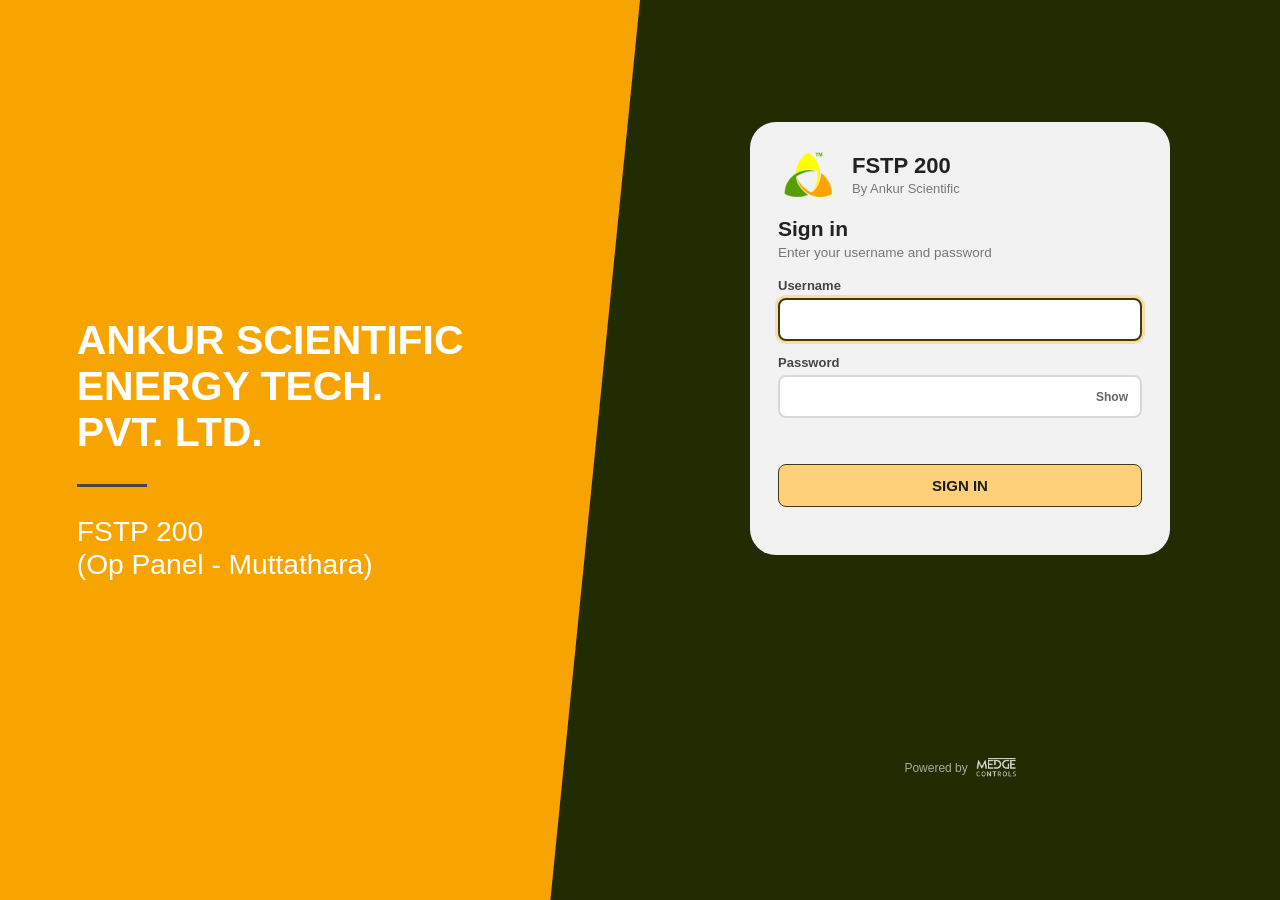
<file: frontend/login.html>
<!doctype html>
<html lang="en">
<head>
  <meta charset="utf-8">
  <meta name="viewport" content="width=device-width, initial-scale=1">
  <title>Ankur SCADA Login</title>
  <link rel="icon" href="img/ankur-mark.png">
  <link rel="stylesheet" href="css/ankur.css">
</head>
<body style="margin:0">
<!-- Interim login in the Ankur style - will be replaced 1:1 when the client's login design is supplied -->
<div class="lg">
  <section class="art" aria-hidden="true">
    <h1>ANKUR SCIENTIFIC<br>ENERGY TECH.<br>PVT. LTD.</h1>
    <div class="rule"></div>
    <div class="proj">FSTP 200<br>(Op Panel - Muttathara)</div>
  </section>
  <section class="side">
    <div class="card">
      <div class="top"><img src="img/ankur-mark.png" alt=""><div><b>FSTP 200</b><span>By Ankur Scientific</span></div></div>
      <h2>Sign in</h2>
      <div class="sub">Enter your username and password</div>
      <form id="loginForm" autocomplete="on">
        <label>Username<input id="user" name="username" autocomplete="username" required autofocus></label>
        <label>Password<span class="pw-row"><input id="pass" name="password" type="password" autocomplete="current-password" required>
          <button type="button" id="showPw" aria-label="Show password">Show</button></span></label>
        <div class="err" id="err" role="alert"></div>
        <button class="submit" type="submit" id="go">SIGN IN</button>
      </form>
      <div class="note" id="note"></div>
    </div>
    <div class="pw">Powered by <img src="img/medge-logo.png" alt="Medge Controls"></div>
  </section>
</div>
<script>
  (function () {
    var q = new URLSearchParams(location.search);
    if (q.get("expired")) document.getElementById("note").textContent = "Your session ended. Please sign in again.";
    if (q.get("bye")) document.getElementById("note").textContent = "You have been signed out.";
    document.getElementById("showPw").onclick = function () {
      var p = document.getElementById("pass");
      p.type = p.type === "password" ? "text" : "password";
      this.textContent = p.type === "password" ? "Show" : "Hide";
    };
    document.getElementById("loginForm").onsubmit = async function (ev) {
      ev.preventDefault();
      var btn = document.getElementById("go"), err = document.getElementById("err");
      btn.disabled = true; err.textContent = "";
      try {
        var r = await fetch("/api/login", { method: "POST", headers: { "Content-Type": "application/json" }, credentials: "same-origin",
          body: JSON.stringify({ username: document.getElementById("user").value, password: document.getElementById("pass").value }) });
        var d = await r.json();
        if (!r.ok) throw new Error(d.error || "Sign in failed");
        location.replace(d.home);
      } catch (e) {
        err.textContent = e.message;
        document.getElementById("pass").select();
      } finally { btn.disabled = false; }
    };
  })();
</script>
</body>
</html>
</file>
<file: frontend/css/ankur.css>
/* Ankur Scientific SCADA look (v2) - recreated from the Ankur reference screens
   ("Process value", "Gasifier start-up mode", "Welcome screen").  Loaded after app.css. */
:root, :root[data-theme="dark"] {
  color-scheme: light;
  --sx-side: #222c03;          /* dark olive sidebar + page frame */
  --sx-side-ink: #ffffff;
  --sx-side-muted: #a7ab9a;
  --sx-active-fill: linear-gradient(90deg, #4a3f05 0%, #36380a 100%);
  --sx-active-line: #8a7410;
  --sx-sep: #3d4410;
  --sx-panel: #f2f2f2;         /* big rounded light panel */
  --sx-box-line: #d8d8d8;
  --sx-amber: #fdd079;         /* header square buttons */
  --sx-amber-line: #3f3b0e;
  --sx-chevron: #f5b84c;
  --sx-head-ink: #333333;
  --t-yellow: #feecaf;         /* temperature tiles */
  --t-pink: #fed1dc;           /* pressure tiles */
  --t-cyan: #adf8fc;           /* other values */
  --t-lav: #dfe0ff;            /* set / time values */
  --green: #77ee00;            /* running equipment / checks */
  --red-dot: #d11217;
  --yellow-dot: #f8c000;
  --orange: #f8a400;           /* welcome screen */
  /* re-map shared tokens used by app.css components */
  --brand: #6b7d12; --brand-2: #9fb520; --brand-strong: #222c03; --brand-soft: #eef3d6; --brand-ink: #fff;
  --page: var(--sx-side); --surface: #ffffff; --surface-2: #f7f7f2; --track: #ececec;
  --ink: #222222; --ink-2: #4a4a4a; --ink-3: #8a8a8a; --line: #dddddd; --grid: #ececec; --axis: #cfcfcf;
  --s1: #3d7a00; --s2: #d4469a; --s3: #1a8fb0; --s4: #e08a00;
  --font: "Segoe UI", "Helvetica Neue", Arial, sans-serif;
  --radius: 10px; --radius-sm: 8px; --card-border: 1px solid var(--sx-box-line);
  --shadow: none;
}

body.scada { background: var(--sx-side); color: var(--ink); font: 15px/1.4 var(--font); }

/* ---------------- layout ---------------- */
.sx-shell { display: grid; grid-template-columns: 280px 1fr; min-height: 100vh; }
.sx-side { background: var(--sx-side); color: var(--sx-side-ink); padding: 34px 22px 22px; display: flex; flex-direction: column;
  position: sticky; top: 0; height: 100vh; overflow-y: auto; }
.sx-brand img { width: 62px; height: auto; display: block; margin: 0 0 14px 6px; }
.sx-brand h1 { font: 800 27px/1.1 Arial, "Segoe UI", sans-serif; margin: 0 0 4px 6px; letter-spacing: .01em; }
.sx-brand .by { color: var(--sx-side-muted); font-size: 13.5px; margin-left: 6px; }
.sx-nav { display: flex; flex-direction: column; gap: 4px; margin-top: 40px; }
.sx-nav a { display: flex; align-items: center; gap: 14px; padding: 11px 14px; border-radius: 12px; color: #fff; text-decoration: none;
  font: 700 17.5px/1.2 Arial, "Segoe UI", sans-serif; border: 2px solid transparent; position: relative; }
.sx-nav a svg { width: 24px; height: 24px; flex: none; stroke-width: 1.6; }
.sx-nav a:hover { background: rgba(255,255,255,.05); }
.sx-nav a.active { background: var(--sx-active-fill); border-color: var(--sx-active-line); }
.sx-nav .dot { margin-left: auto; width: 11px; height: 11px; border-radius: 50%; }
.sx-nav .dot.red { background: var(--red-dot); }
.sx-nav .dot.yellow { background: var(--yellow-dot); }
.sx-sep { height: 1px; background: var(--sx-sep); margin: 14px 0; }
.sx-foot { margin-top: auto; padding-top: 18px; }
.sx-foot button { display: flex; align-items: center; gap: 12px; width: 100%; padding: 10px 14px; border: 0; background: transparent;
  color: #fff; font: 700 16px Arial, sans-serif; cursor: pointer; border-radius: 12px; }
.sx-foot button:hover { background: rgba(255,255,255,.06); }
.sx-foot svg { width: 22px; height: 22px; }
.sx-powered { display: flex; align-items: center; gap: 8px; color: var(--sx-side-muted); font-size: 11.5px; margin: 14px 0 0 14px; }
.sx-powered img { height: 22px; filter: brightness(0) invert(1); opacity: .85; }

.sx-main { padding: 28px 28px 28px 0; min-width: 0; }
.sx-frame { background: var(--sx-panel); border-radius: 30px; padding: 18px 20px 22px; min-height: calc(100vh - 56px); }

/* header bar (breadcrumb + square amber buttons) */
.sx-head { background: #fff; border: 2px solid #e2e2e2; border-radius: 16px; padding: 14px 18px; display: flex; align-items: center; gap: 16px; }
.sx-crumb { display: flex; align-items: center; gap: 14px; font: 700 23px/1.2 "Segoe UI", Arial, sans-serif; color: var(--sx-head-ink); flex-wrap: wrap; }
.sx-crumb .chev { color: var(--sx-chevron); font-weight: 400; display: inline-flex; }
.sx-crumb .chev svg { width: 20px; height: 20px; }
.sx-head .sx-status { margin-left: auto; display: flex; align-items: center; gap: 10px; font-size: 13px; color: var(--ink-2); flex-wrap: wrap; }
.sx-chip { display: inline-flex; align-items: center; gap: 6px; padding: 5px 10px; border-radius: 6px; font-weight: 700; font-size: 12px;
  border: 1.5px solid var(--sx-amber-line); }
.sx-chip .d { width: 8px; height: 8px; border-radius: 50%; background: currentColor; }
.sx-chip.demo { background: #fff3c4; color: #6b5300; }
.sx-chip.live { background: #e6fbcf; color: #2f5d00; }
.sx-chip.comm { background: #fff3c4; color: #6b5300; }
.sx-chip.off { background: #ffd6d6; color: #9b0f12; }
.sx-btns { display: flex; gap: 10px; }
.sx-btn { width: 44px; height: 44px; border-radius: 6px; background: var(--sx-amber); border: 1.5px solid var(--sx-amber-line);
  display: grid; place-items: center; cursor: pointer; color: #1d1d1d; padding: 0; }
.sx-btn:hover { filter: brightness(1.05); }
.sx-btn:active { transform: translateY(1px); }
.sx-btn svg { width: 22px; height: 22px; }

/* tabs (underline) */
.sx-tabs { display: flex; gap: 6px; padding: 18px 20px 0; overflow-x: auto; }
.sx-tabs button { background: none; border: 0; border-bottom: 3px solid transparent; padding: 6px 28px 9px; font: 600 17px "Segoe UI", Arial, sans-serif;
  color: #333; cursor: pointer; white-space: nowrap; }
.sx-tabs button.active { color: #111; border-bottom-color: var(--sx-side); font-weight: 700; }
.sx-tabs button:hover:not(.active) { color: #000; }

/* bordered content box */
.sx-box { background: #fff; border: 2px solid #e2e2e2; border-radius: 16px; padding: 18px 18px 18px 14px; margin-top: 0; }
.sx-box + .sx-box { margin-top: 16px; }
.sx-box h3 { margin: 0 0 10px 30px; font: 700 15px "Segoe UI", Arial, sans-serif; color: #444; }

/* timeline groups (dotted vertical line with dots) */
.sx-group { display: grid; grid-template-columns: 22px 1fr; gap: 0 12px; }
.sx-group + .sx-group { margin-top: 14px; }
.sx-rail { position: relative; }
.sx-rail::before { content: ""; position: absolute; left: 9px; top: 10px; bottom: 10px; border-left: 2px dotted #222; }
.sx-rail::after, .sx-rail i { content: ""; position: absolute; left: 4px; width: 12px; height: 12px; border-radius: 50%; background: #111; }
.sx-rail::after { bottom: 2px; }
.sx-rail i { top: 2px; }
.sx-gtitle { grid-column: 2; font: 700 13px "Segoe UI", Arial, sans-serif; color: #666; text-transform: uppercase; letter-spacing: .05em; margin: 0 0 8px 2px; }

/* value tiles */
.sx-tiles { display: grid; grid-template-columns: repeat(auto-fill, minmax(170px, 1fr)); gap: 10px; }
.sx-tile { border-radius: 6px; padding: 12px 14px 12px; min-height: 86px; display: flex; flex-direction: column; justify-content: space-between;
  cursor: pointer; position: relative; border: 2px solid transparent; transition: filter .12s; }
.sx-tile:hover, .sx-tile:focus-visible { filter: brightness(.97); outline: none; border-color: rgba(0,0,0,.15); }
.sx-tile.wide { grid-column: span 2; }
.sx-tile.yellow { background: var(--t-yellow); }
.sx-tile.pink { background: var(--t-pink); }
.sx-tile.cyan { background: var(--t-cyan); }
.sx-tile.lav { background: var(--t-lav); }
.sx-tile.grey { background: #ececec; }
.sx-tile .lb { font: 400 15px/1.25 "Segoe UI", Arial, sans-serif; color: #2b2b2b; }
.sx-tile .lb small { display: block; font-size: 11.5px; color: #555; margin-top: 1px; }
.sx-tile .vl { font: 700 19px/1.1 "Segoe UI", Arial, sans-serif; color: #1d1d1d; margin-top: 10px; display: flex; align-items: baseline; gap: 6px;
  font-variant-numeric: tabular-nums; }
.sx-tile .vl small { font-size: 15px; font-weight: 700; }
.sx-tile .bar { height: 6px; background: rgba(0,0,0,.08); border-radius: 4px; margin-top: 8px; position: relative; overflow: hidden; }
.sx-tile .bar i { position: absolute; inset: 0 auto 0 0; background: #2f6f9e; border-radius: 4px; }
.sx-tile .bar b { position: absolute; top: 0; bottom: 0; width: 2px; background: var(--red-dot); }
.sx-tile.alarm { border-color: var(--red-dot); animation: tileBlink 1.4s ease-in-out infinite; }
@keyframes tileBlink { 50% { box-shadow: 0 0 0 3px rgba(209,18,23,.25); } }
@media (prefers-reduced-motion: reduce) { .sx-tile.alarm { animation: none; } }
.sx-tile .flag { position: absolute; top: 8px; right: 8px; font-size: 10px; font-weight: 800; padding: 2px 6px; border-radius: 4px; }
.sx-tile .flag.al { background: var(--red-dot); color: #fff; }
.sx-tile .flag.nd { background: #777; color: #fff; }
.sx-tile.bad .vl { color: #888; }

/* equipment tiles (pump / valve icons in the reference green) */
.sx-eq { display: grid; grid-template-columns: repeat(auto-fill, minmax(230px, 1fr)); gap: 12px; }
.sx-eqt { background: #fff; border: 2px solid #e2e2e2; border-radius: 10px; padding: 12px; display: grid; grid-template-columns: 64px 1fr; gap: 10px; align-items: center; }
.sx-eqt .ic { width: 64px; height: 52px; }
.sx-eqt .nm { font: 700 14px/1.25 "Segoe UI", Arial, sans-serif; color: #222; }
.sx-eqt .sp { font-size: 12px; color: #666; margin-top: 2px; }
.sx-eqt .st { display: inline-flex; align-items: center; gap: 6px; margin-top: 6px; font: 800 12px Arial, sans-serif; padding: 3px 8px; border-radius: 4px; }
.sx-eqt .st.green { background: #e6fbcf; color: #2f5d00; }
.sx-eqt .st.red { background: #ffd6d6; color: #9b0f12; }
.sx-eqt .st.yellow { background: #fff3c4; color: #6b5300; }
.sx-eqt .st.grey { background: #ececec; color: #555; }
.sx-eqt .meta { grid-column: 1 / -1; display: flex; justify-content: space-between; font-size: 12px; color: #555; border-top: 1px dashed #ddd; padding-top: 7px; }
.sx-eqt.trip { border-color: var(--red-dot); }

/* digital status (panel & safety) */
.sx-io { display: grid; grid-template-columns: repeat(auto-fill, minmax(260px, 1fr)); gap: 10px; }
.sx-iot { display: flex; align-items: center; gap: 12px; border: 2px solid #e2e2e2; border-radius: 8px; padding: 10px 12px; background: #fff; }
.sx-iot .chk { width: 26px; height: 26px; border-radius: 4px; border: 2px solid #9a9a9a; display: grid; place-items: center; flex: none; }
.sx-iot .chk.ok { background: var(--green); border-color: #5bbf00; }
.sx-iot .chk.bad { background: var(--red-dot); border-color: #a00; }
.sx-iot .chk svg { width: 16px; height: 16px; color: #fff; }
.sx-iot .nm { font: 600 14px/1.25 "Segoe UI", Arial, sans-serif; color: #222; }
.sx-iot .vv { font-size: 12px; color: #555; font-weight: 700; margin-top: 1px; }

/* boxed dashboard: every section in its own titled box */
.sx-dash { display: grid; grid-template-columns: minmax(0, 1fr) minmax(0, 1fr); gap: 16px; margin-top: 16px; }
.sx-dash .sx-box { margin: 0; padding: 0; display: flex; flex-direction: column; min-width: 0; }
.sx-dash .sx-box > :not(.sx-box-h) { padding: 14px 16px 16px; }
.sx-span2 { grid-column: 1 / -1; }
.sx-box-h { display: flex; align-items: center; gap: 10px; padding: 12px 16px; border-bottom: 2px solid #e2e2e2; background: #fafaf5;
  border-radius: 14px 14px 0 0; flex-wrap: wrap; }
.sx-box-h h3 { margin: 0 auto 0 0; font: 700 17px "Segoe UI", Arial, sans-serif; color: #222; display: flex; align-items: baseline; gap: 8px; }
.sx-box-h h3 .count { font-size: 13px; color: #fff; background: var(--sx-side); border-radius: 999px; padding: 1px 9px; font-weight: 700; }
.sx-box-h h3 .count:empty { display: none; }
.sx-box-h .link { color: #5a4a00; }
.sx-scroll { max-height: 360px; overflow-y: auto; }
.sx-pv-g + .sx-pv-g { margin-top: 12px; }
.sx-pv-g .gt { font: 700 12px "Segoe UI", Arial; text-transform: uppercase; letter-spacing: .05em; color: #777; margin: 0 0 6px 2px; }
.sx-dash .sx-tiles { grid-template-columns: repeat(auto-fill, minmax(150px, 1fr)); }
.sx-dash .sx-tile { min-height: 74px; }
.sx-dash .sx-tile .lb { font-size: 13.5px; }
.sx-dash .sx-tile .vl { font-size: 18px; }
.sx-prow { display: grid; grid-template-columns: 40px 1fr auto; gap: 10px; align-items: center; padding: 7px 2px; border-bottom: 1px solid #eee; }
.sx-prow:last-child { border-bottom: 0; }
.sx-prow svg { width: 40px; height: 32px; }
.sx-prow .nm { font: 600 13.5px/1.25 "Segoe UI", Arial; color: #222; }
.sx-prow .sp { font-size: 11.5px; color: #777; }
.sx-prow .st { font: 800 11px Arial; padding: 3px 8px; border-radius: 4px; white-space: nowrap; }
.sx-prow .st.green { background: #e6fbcf; color: #2f5d00; } .sx-prow .st.red { background: #ffd6d6; color: #9b0f12; }
.sx-prow .st.yellow { background: #fff3c4; color: #6b5300; } .sx-prow .st.grey { background: #ececec; color: #555; }
@media (max-width: 1100px) { .sx-dash { grid-template-columns: 1fr; } }

/* every page section is a titled box too */
section > .sx-box > .sx-box-h, section > .sx-box > .sx-card-h { margin: -18px -18px 16px -14px; }
section > .sx-box > .sx-card-h { padding: 12px 16px; border-bottom: 2px solid #e2e2e2; background: #fafaf5; border-radius: 14px 14px 0 0; }
section > .sx-box > .sx-card-h h3 { font-size: 17px; color: #222; }
.charts .sx-box { margin-top: 0; }

/* dashboard extras */
.sx-two { display: grid; grid-template-columns: minmax(0, 1.6fr) minmax(300px, 1fr); gap: 16px; margin-top: 16px; }
.sx-card-h { display: flex; align-items: center; gap: 10px; margin: 0 0 10px 4px; flex-wrap: wrap; }
.sx-card-h h3 { margin: 0; font: 700 16px "Segoe UI", Arial, sans-serif; color: #333; margin-right: auto; }
.sx-seg { display: inline-flex; gap: 4px; }
.sx-seg button { border: 1.5px solid #cfcfcf; background: #fff; border-radius: 6px; padding: 4px 10px; font: 600 12.5px "Segoe UI", Arial; cursor: pointer; }
.sx-seg button.active { background: var(--sx-amber); border-color: var(--sx-amber-line); }
.sx-select { border: 1.5px solid #cfcfcf; border-radius: 6px; padding: 5px 8px; font: 600 13px "Segoe UI", Arial; background: #fff; }
.sx-alarm-row { display: flex; gap: 10px; padding: 9px 4px; border-bottom: 1px solid #eee; align-items: flex-start; font-size: 13.5px; }
.sx-alarm-row:last-child { border-bottom: 0; }
.sx-alarm-row .t { color: #777; font-size: 12px; }

/* tables inside boxes */
.sx-box table th { background: #f6f6f0; color: #555; }

/* small screens */
@media (max-width: 1100px) { .sx-two { grid-template-columns: 1fr; } }
@media (max-width: 860px) {
  .sx-shell { grid-template-columns: 1fr; }
  .sx-side { position: static; height: auto; padding: 14px 16px; }
  .sx-brand { display: flex; align-items: center; gap: 10px; }
  .sx-brand img { width: 40px; margin: 0; }
  .sx-brand h1 { font-size: 20px; margin: 0; }
  .sx-brand .by { margin: 0; }
  .sx-nav { flex-direction: row; flex-wrap: wrap; margin-top: 12px; gap: 2px; }
  .sx-nav a { font-size: 14px; padding: 7px 10px; gap: 8px; }
  .sx-nav a svg { width: 18px; height: 18px; }
  .sx-sep, .sx-powered { display: none; }
  .sx-foot { padding-top: 6px; }
  .sx-main { padding: 0 12px 16px; }
  .sx-frame { border-radius: 18px; padding: 12px; min-height: 0; }
  .sx-crumb { font-size: 18px; }
  .sx-btn { width: 38px; height: 38px; }
  .sx-tabs button { padding: 6px 14px 8px; font-size: 15px; }
  .sx-tiles { grid-template-columns: repeat(auto-fill, minmax(150px, 1fr)); }
  .sx-tile.wide { grid-column: span 1; }
}

/* ---------------- welcome screen ---------------- */
.wl *, .wl *::before, .wl *::after, .lg *, .lg *::before, .lg *::after { box-sizing: border-box; }
.wl .marks { mix-blend-mode: multiply; }
.wl { min-height: 100vh; position: relative; overflow: hidden; background: #f8fcf8; font-family: Arial, "Segoe UI", sans-serif; }
.wl::before { content: ""; position: absolute; inset: 0; background: var(--orange);
  clip-path: polygon(0 0, 59% 0, 88% 100%, 0 100%); }
.wl .marks { position: absolute; top: 5%; right: 8%; width: 15vw; min-width: 160px; max-width: 300px; z-index: 1; }
.wl .wrap { position: relative; z-index: 1; min-height: 100vh; display: grid; grid-template-columns: 1.1fr .9fr; align-items: center; padding: max(13vw, 120px) 8vw 6vh; gap: 4vw; box-sizing: border-box; }
.wl h1 { color: #fff; font: 700 clamp(26px, 4.1vw, 86px)/1.12 Arial, sans-serif; margin: 0; letter-spacing: .01em; white-space: nowrap; }
.wl .rule { width: 6vw; min-width: 60px; height: 3px; background: #464646; margin: 4vh 0; }
.wl .proj { color: #fff; font: 400 clamp(22px, 3.4vw, 64px)/1.18 Arial, sans-serif; letter-spacing: .02em; }
.wl .go { margin-top: 7vh; display: inline-flex; align-items: center; gap: 16px; background: #fff; color: #444; border: 0; border-radius: 999px;
  padding: 18px 30px; font: 700 clamp(15px, 1.6vw, 28px) Arial, sans-serif; text-decoration: none; box-shadow: 0 6px 18px rgba(0,0,0,.12); }
.wl .go svg { width: 1.1em; height: 1.1em; }
.wl .go:hover { transform: translateY(-1px); }
.wl .card { justify-self: end; width: min(32vw, 620px, 52vh); aspect-ratio: 627 / 847; background: #fff; border-radius: 34px; display: grid; place-items: center;
  box-shadow: 0 24px 50px rgba(0,0,0,.18); }
.wl .card img { width: 78%; }
.wl .pw { position: absolute; z-index: 1; left: 8vw; bottom: 3vh; color: rgba(255,255,255,.85); font-size: 13px; display: flex; align-items: center; gap: 8px; }
.wl .pw img { height: 20px; filter: brightness(0) invert(1); }
@media (max-width: 860px) {
  .wl::before { clip-path: polygon(0 0, 100% 0, 100% 62%, 0 78%); }
  .wl .wrap { grid-template-columns: 1fr; padding: 90px 24px 70px; }
  .wl .card { justify-self: center; width: min(70vw, 300px); }
  .wl .marks { top: 16px; right: 16px; min-width: 120px; }
}

/* ---------------- login (Ankur style, until the client's login design is supplied) ---------------- */
.lg { min-height: 100vh; display: grid; grid-template-columns: 1fr 1fr; background: var(--sx-side); font-family: "Segoe UI", Arial, sans-serif; }
.lg .art { background: var(--orange); position: relative; overflow: hidden; display: flex; flex-direction: column; justify-content: center; padding: 6vw; color: #fff;
  clip-path: polygon(0 0, 100% 0, 86% 100%, 0 100%); }
.lg .art h1 { font: 700 clamp(26px, 3.2vw, 54px)/1.12 Arial, sans-serif; margin: 0; }
.lg .art .rule { width: 70px; height: 3px; background: #464646; margin: 28px 0; }
.lg .art .proj { font: 400 clamp(18px, 2.2vw, 36px)/1.2 Arial, sans-serif; }
.lg .side { display: grid; place-items: center; padding: 30px 20px; }
.lg .card { width: min(420px, 100%); background: var(--sx-panel); border-radius: 26px; padding: 30px 28px; }
.lg .card .top { display: flex; align-items: center; gap: 14px; margin-bottom: 20px; }
.lg .card .top img { width: 60px; }
.lg .card .top b { display: block; font: 800 22px Arial, sans-serif; color: #222; }
.lg .card .top span { color: #777; font-size: 13px; }
.lg .card h2 { margin: 0 0 4px; font: 700 21px "Segoe UI", Arial; color: #222; }
.lg .card .sub { color: #777; font-size: 13.5px; margin-bottom: 18px; }
.lg form { display: grid; gap: 14px; }
.lg label { display: grid; gap: 5px; font: 600 13px "Segoe UI", Arial; color: #444; }
.lg input { border: 2px solid #d8d8d8; border-radius: 8px; padding: 11px 12px; font: 500 15px "Segoe UI", Arial; background: #fff; color: #222; }
.lg input:focus { outline: none; border-color: var(--sx-amber-line); box-shadow: 0 0 0 3px rgba(253,208,121,.6); }
.lg .pw-row { position: relative; display: block; }
.lg .pw-row input { width: 100%; }
.lg .pw-row button { position: absolute; right: 8px; top: 50%; transform: translateY(-50%); border: 0; background: none; font: 700 12px Arial; color: #666; cursor: pointer; }
.lg .submit { background: var(--sx-amber); border: 1.5px solid var(--sx-amber-line); border-radius: 8px; padding: 12px; font: 700 15px Arial, sans-serif; color: #1d1d1d; cursor: pointer; }
.lg .submit:hover { filter: brightness(1.04); }
.lg .err { color: #b00; font-weight: 600; font-size: 13px; min-height: 18px; }
.lg .note { margin-top: 18px; font-size: 12px; color: #888; text-align: center; }
.lg .pw { display: flex; align-items: center; justify-content: center; gap: 8px; margin-top: 18px; color: var(--sx-side-muted); font-size: 12px; }
.lg .pw img { height: 20px; filter: brightness(0) invert(1); opacity: .8; }
@media (max-width: 860px) { .lg { grid-template-columns: 1fr; } .lg .art { display: none; } }
</file>
